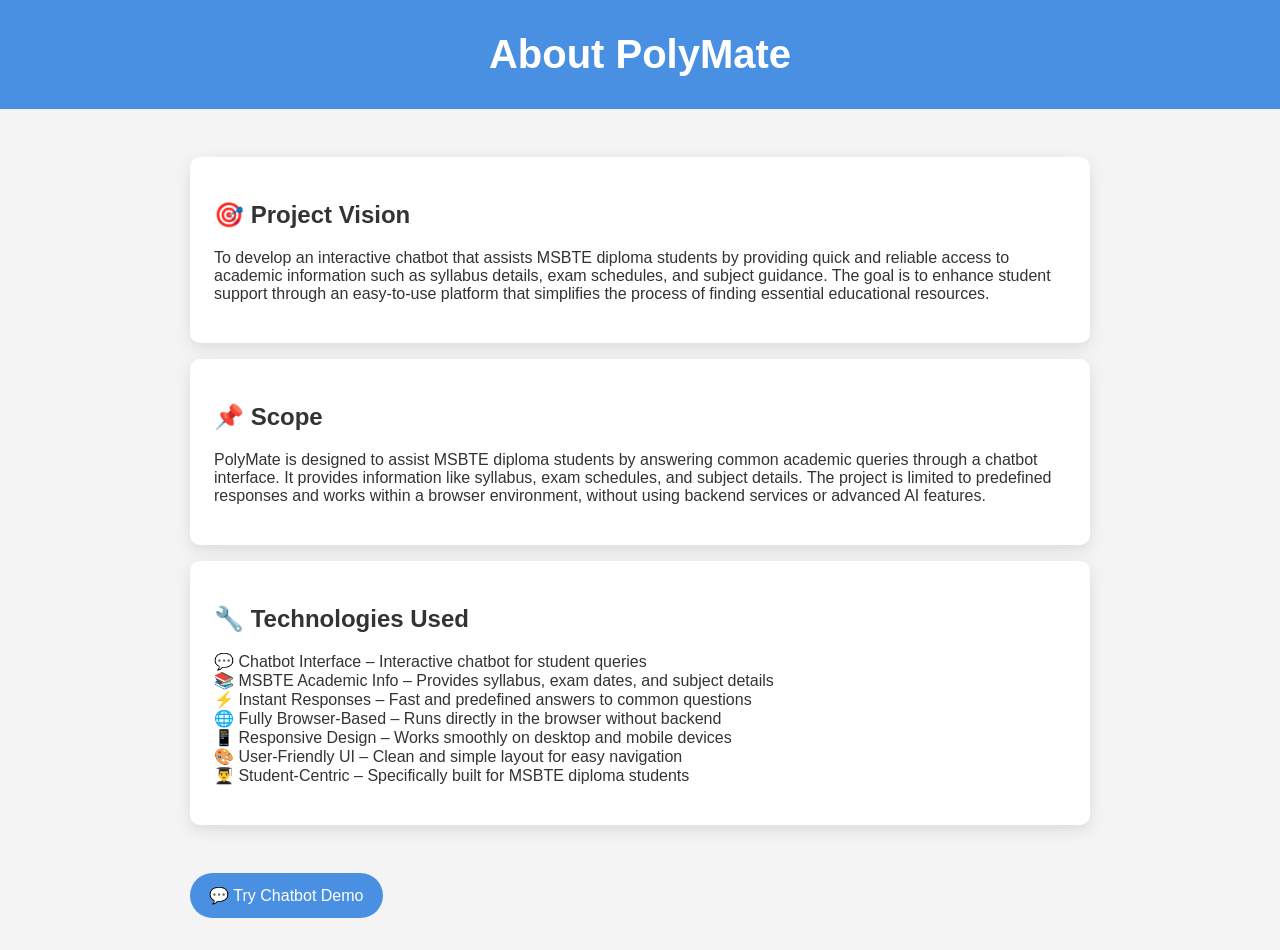
<file: about.html>
<!DOCTYPE html>
<html lang="en">
<head>
  <meta charset="UTF-8">
  <title>About | PolyMate</title>
  <style>
    body {
      font-family: 'Segoe UI', sans-serif;
      margin: 0;
      padding: 0;
      background: #f4f4f4;
      color: #333;
    }

    header {
      background: #4a90e2;
      color: white;
      text-align: center;
      padding: 2rem 1rem;
      animation: fadeIn 1.5s ease-in-out;
    }

    h1 {
      font-size: 2.5rem;
      margin: 0;
    }

    .container {
      padding: 2rem;
      max-width: 900px;
      margin: auto;
    }

    .feature {
      background: white;
      margin: 1rem 0;
      padding: 1.5rem;
      border-radius: 10px;
      transition: transform 0.3s ease;
      box-shadow: 0 5px 15px rgba(0,0,0,0.1);
    }

    .feature:hover {
      transform: scale(1.02);
    }

    @keyframes fadeIn {
      from { opacity: 0; transform: translateY(-20px); }
      to { opacity: 1; transform: translateY(0); }
    }

    .chat-preview {
      display: inline-block;
      background: #4a90e2;
      color: white;
      padding: 0.8rem 1.2rem;
      border-radius: 25px;
      margin-top: 2rem;
      cursor: pointer;
      transition: background 0.3s ease;
    }

    .chat-preview:hover {
      background: #357bd8;
    }
  </style>
</head>
<body>

  <header>
    <h1>About PolyMate</h1>
  </header>

  <div class="container">
    <div class="feature">
      <h2>🎯 Project Vision</h2>
      <p>To develop an interactive chatbot that assists MSBTE diploma students by providing quick and reliable access to academic information such as syllabus details, exam schedules, and subject guidance. The goal is to enhance student support through an easy-to-use platform that simplifies the process of finding essential educational resources.    </p>
    </div>

    <div class="feature">
      <h2>📌 Scope</h2>
      <p>PolyMate is designed to assist MSBTE diploma students by answering common academic queries through a chatbot interface. It provides information like syllabus, exam schedules, and subject details. The project is limited to predefined responses and works within a browser environment, without using backend services or advanced AI features.

      </p>
    </div>

    <div class="feature">
      <h2>🔧 Technologies Used</h2>
      <p>💬 Chatbot Interface – Interactive chatbot for student queries<br>

        📚 MSBTE Academic Info – Provides syllabus, exam dates, and subject details<br>
        
        ⚡ Instant Responses – Fast and predefined answers to common questions<br>
        
        🌐 Fully Browser-Based – Runs directly in the browser without backend<br>
        
        📱 Responsive Design – Works smoothly on desktop and mobile devices<br>
        
        🎨 User-Friendly UI – Clean and simple layout for easy navigation<br>
        
        👨‍🎓 Student-Centric – Specifically built for MSBTE diploma students</p>
    </div>

    <div class="chat-preview" onclick="alert('This will open the chatbot (demo button).')">
      💬 Try Chatbot Demo
    </div>
  </div>

</body>
</html>
</file>
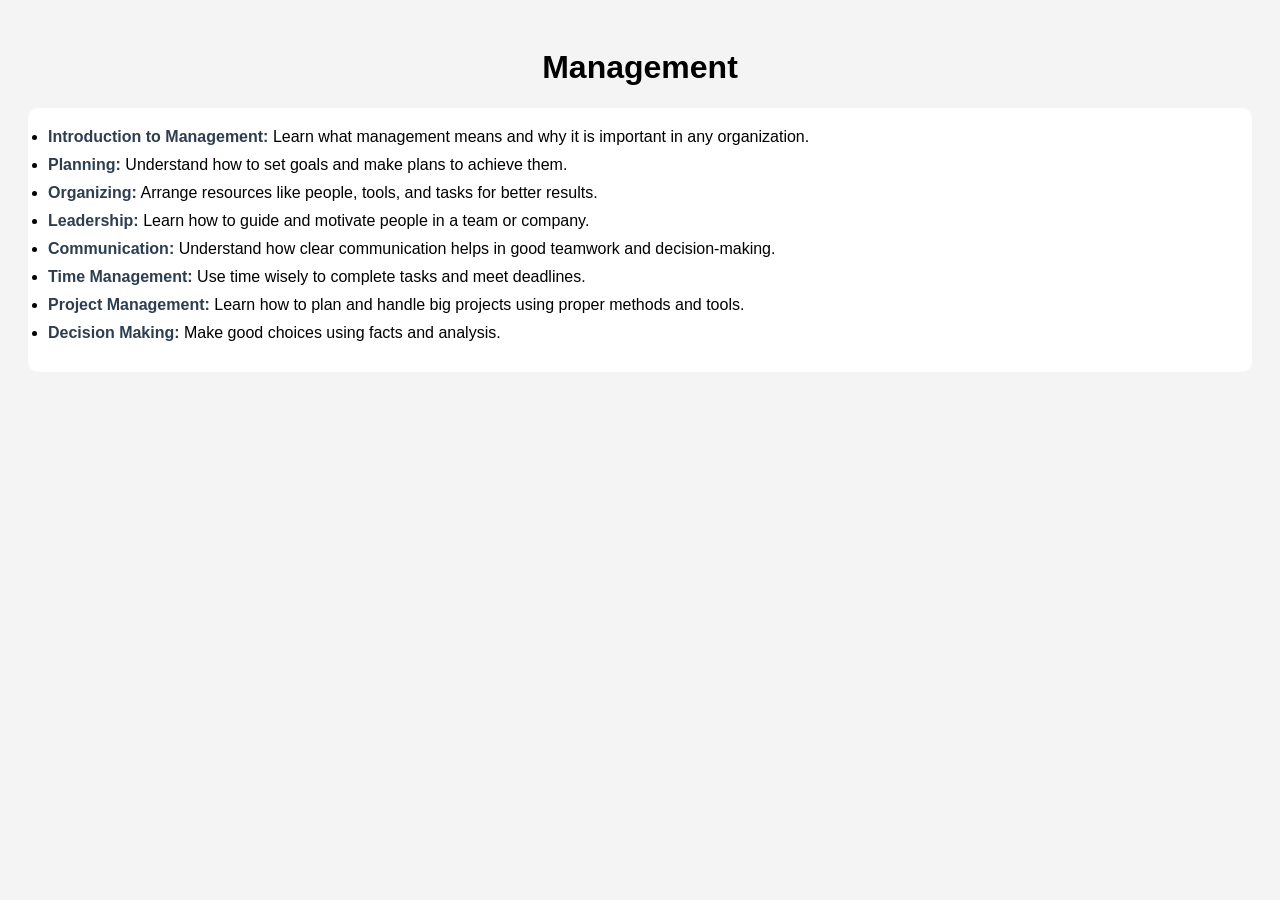
<file: management.html>
<!DOCTYPE html>
<html lang="en">
<head>
  <meta charset="UTF-8">
  <title>Management</title>
  <style>
    body { font-family: Arial; padding: 20px; background: #f4f4f4; }
    h1 { text-align: center; }
    ul { background: white; padding: 20px; border-radius: 10px; }
    li { margin-bottom: 10px; }
    strong { color: #2c3e50; }
  </style>
</head>
<body>
  <h1>Management</h1>
  <ul>
    <li><strong>Introduction to Management:</strong> Learn what management means and why it is important in any organization.</li>
    <li><strong>Planning:</strong> Understand how to set goals and make plans to achieve them.</li>
    <li><strong>Organizing:</strong> Arrange resources like people, tools, and tasks for better results.</li>
    <li><strong>Leadership:</strong> Learn how to guide and motivate people in a team or company.</li>
    <li><strong>Communication:</strong> Understand how clear communication helps in good teamwork and decision-making.</li>
    <li><strong>Time Management:</strong> Use time wisely to complete tasks and meet deadlines.</li>
    <li><strong>Project Management:</strong> Learn how to plan and handle big projects using proper methods and tools.</li>
    <li><strong>Decision Making:</strong> Make good choices using facts and analysis.</li>
  </ul>
</body>
</html>
</file>
